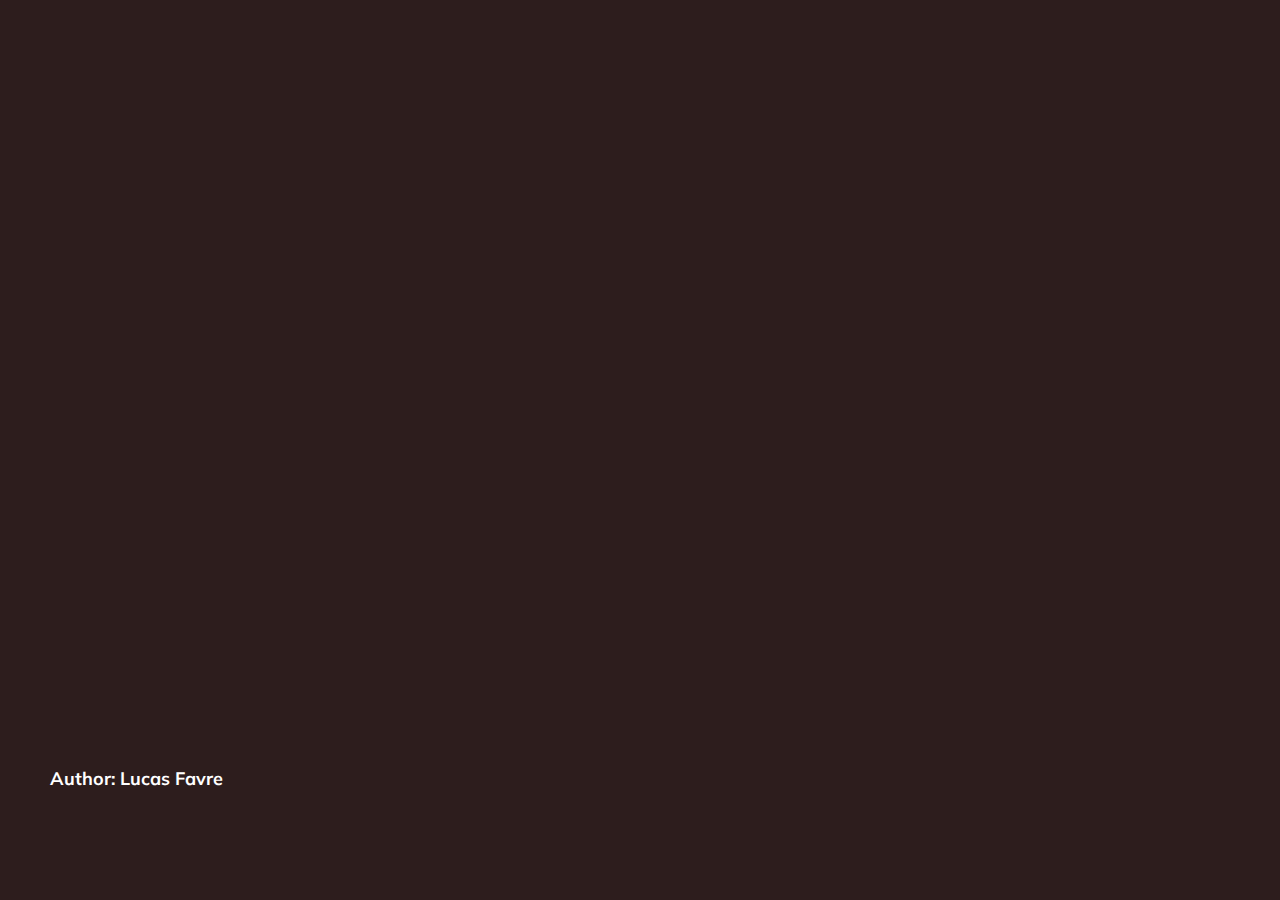
<file: 01-cards-sources/index.html>
<!DOCTYPE html>
<html lang="en">
	<head>
		<meta charset="UTF-8" />
		<meta name="viewport" content="width=device-width, initial-scale=1.0" />
		<link rel="stylesheet" href="styles.css" />
		<title>Карточки | Проект 1</title>
	</head>
	<body>
		<div class="container">
			<div
				class="slide"
				style="
					background-image: url('https://images.unsplash.com/photo-1631799161705-4e4261d05c40?ixid=MnwxMjA3fDB8MHxwaG90by1wYWdlfHx8fGVufDB8fHx8&ixlib=rb-1.2.1&auto=format&fit=crop&w=800&q=80');
				"
			>
				<h3>Author: Lucas Favre</h3>
			</div>
			<div
				class="slide"
				style="
					background-image: url('https://images.unsplash.com/photo-1631973719692-2d114e645737?ixid=MnwxMjA3fDB8MHxwaG90by1wYWdlfHx8fGVufDB8fHx8&ixlib=rb-1.2.1&auto=format&fit=crop&w=800&q=80');
				"
			>
				<h3>Author: Eagan Hsu</h3>
			</div>
			<div
				class="slide"
				style="
					background-image: url('https://images.unsplash.com/photo-1631804925547-b4f4b4536460?ixid=MnwxMjA3fDB8MHxwaG90by1wYWdlfHx8fGVufDB8fHx8&ixlib=rb-1.2.1&auto=format&fit=crop&w=1600&q=80');
				"
			>
				<h3>Author: Bailey Alexander</h3>
			</div>
			<div
				class="slide"
				style="
					background-image: url('https://images.unsplash.com/photo-1631799157952-b7fc02f3c2df?ixid=MnwxMjA3fDB8MHxwaG90by1wYWdlfHx8fGVufDB8fHx8&ixlib=rb-1.2.1&auto=format&fit=crop&w=1600&q=80');
				"
			>
				<h3>Author: Lucas Favre</h3>
			</div>
			<div
				class="slide"
				style="
					background-image: url('https://images.unsplash.com/photo-1631833034795-01014ccd75da?ixid=MnwxMjA3fDB8MHxwaG90by1wYWdlfHx8fGVufDB8fHx8&ixlib=rb-1.2.1&auto=format&fit=crop&w=1600&q=80');
				"
			>
				<h3>Author: Sixteen Miles Out</h3>
			</div>
		</div>
		<script src="app.js"></script>
	</body>
</html>
</file>
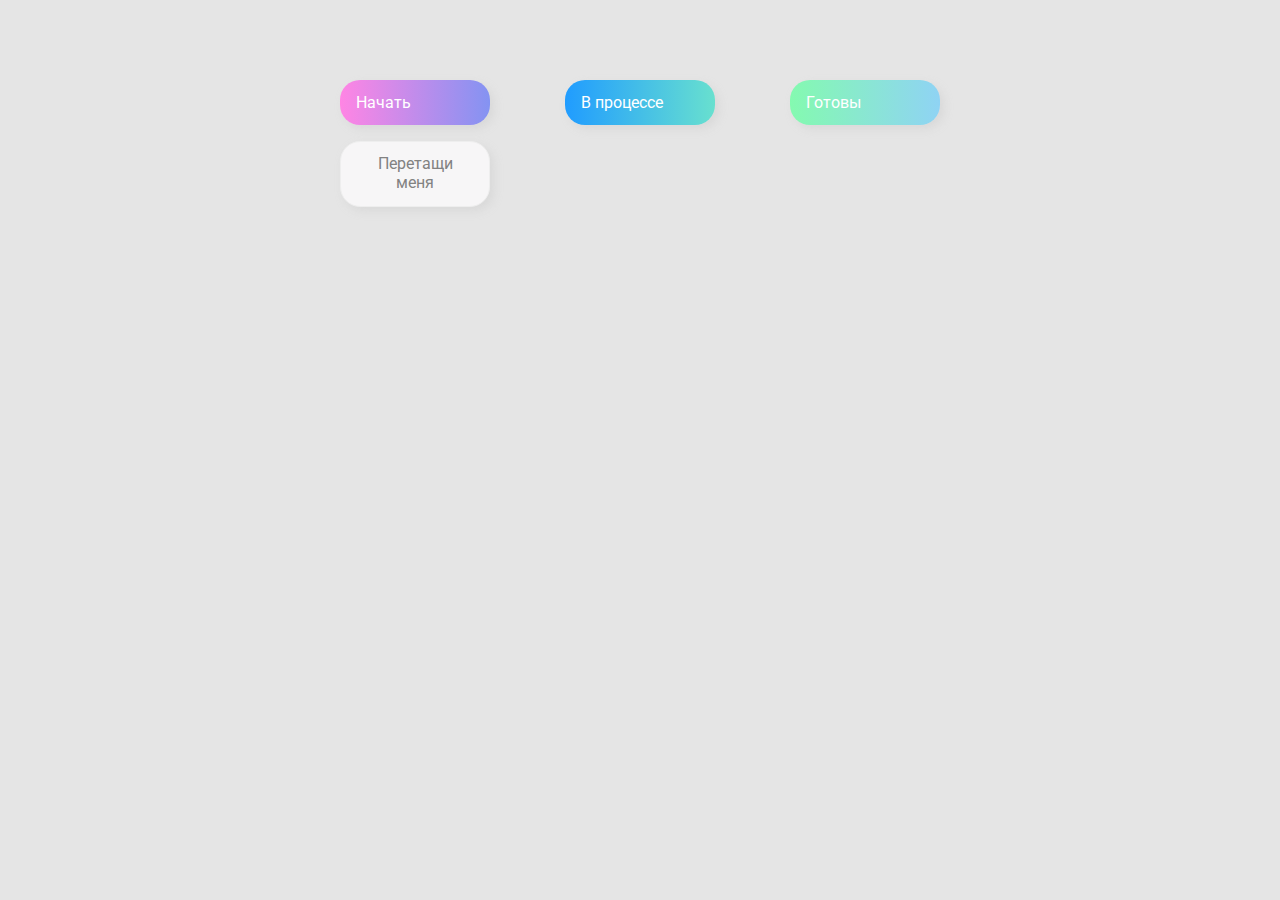
<file: 02-drag-n-drop-sources/index.html>
<!DOCTYPE html>
<html lang="en">
	<head>
		<meta charset="UTF-8" />
		<meta name="viewport" content="width=device-width, initial-scale=1.0" />
		<link rel="stylesheet" href="styles.css" />
		<title>Drag & Drop | Проект 2</title>
	</head>
	<body>
		<div>
			<div class="row">
				<div class="col-header start">Начать</div>
				<div class="col-header progress">В процессе</div>
				<div class="col-header done">Готовы</div>
			</div>
			<div class="row">
				<div class="placeholder">
					<div class="item" draggable="true">Перетащи меня</div>
				</div>
				<div class="placeholder"></div>
				<div class="placeholder"></div>
			</div>
		</div>
		<script src="app.js"></script>
	</body>
</html>
</file>
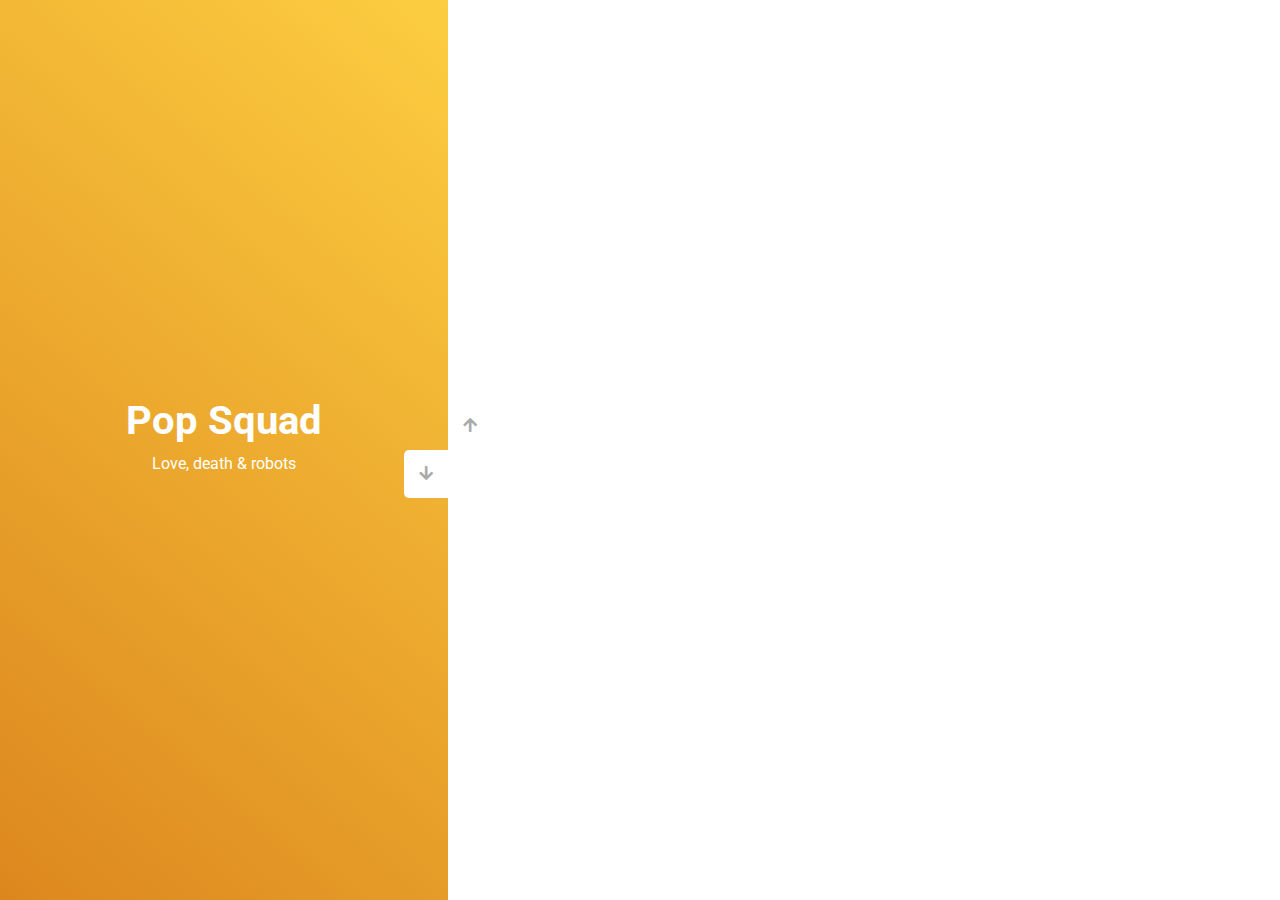
<file: 03-slider-sources/index.html>
<!DOCTYPE html>
<html lang="en">
	<head>
		<meta charset="UTF-8" />
		<meta name="viewport" content="width=device-width, initial-scale=1.0" />
		<link
			rel="stylesheet"
			href="https://cdnjs.cloudflare.com/ajax/libs/font-awesome/5.15.1/css/all.min.css"
		/>
		<link rel="stylesheet" href="style.css" />
		<title>Слайдер | Проект 3</title>
	</head>
	<body>
		<div class="container">
			<div class="sidebar">
				<div
					style="
						background: linear-gradient(229.99deg, #151d21 -26%, #394246 145%);
					"
				>
					<h1>The Dump</h1>
					<p>Love, death & robots</p>
				</div>
				<div
					style="
						background: linear-gradient(229.99deg, #b87db0 -26%, #bf7e98 145%);
					"
				>
					<h1>Snow in the desert</h1>
					<p>Love, death & robots</p>
				</div>
				<div
					style="
						background: linear-gradient(215.32deg, #f90306 -1%, #9e0706 124%);
					"
				>
					<h1>Life Hutch</h1>
					<p>Love, death & robots</p>
				</div>
				<div
					style="
						background: linear-gradient(221.87deg, #676082 1%, #2f294b 128%);
					"
				>
					<h1>Zima Blue</h1>
					<p>Love, death & robots</p>
				</div>
				<div
					style="
						background: linear-gradient(220.16deg, #ffd343 -8%, #d06c10 138%);
					"
				>
					<h1>Pop Squad</h1>
					<p>Love, death & robots</p>
				</div>
			</div>
			<div class="main-slide">
				<div
					style="
						background-image: url('https://images.unsplash.com/photo-1593182020110-61d64e0df341?ixid=MnwxMjA3fDB8MHxwaG90by1wYWdlfHx8fGVufDB8fHx8&ixlib=rb-1.2.1&auto=format&fit=crop&w=1470&q=80');
					"
				></div>
				<div
					style="
						background-image: url('https://images.unsplash.com/photo-1632197853542-cae243b49062?ixid=MnwxMjA3fDB8MHxwaG90by1wYWdlfHx8fGVufDB8fHx8&ixlib=rb-1.2.1&auto=format&fit=crop&w=1533&q=80');
					"
				></div>
				<div
					style="
						background-image: url('https://images.unsplash.com/photo-1632159336539-21104caef467?ixid=MnwxMjA3fDB8MHxwaG90by1wYWdlfHx8fGVufDB8fHx8&ixlib=rb-1.2.1&auto=format&fit=crop&w=1535&q=80');
					"
				></div>
				<div
					style="
						background-image: url('https://images.unsplash.com/photo-1632150006132-ac55b621eeac?ixid=MnwxMjA3fDB8MHxwaG90by1wYWdlfHx8fGVufDB8fHx8&ixlib=rb-1.2.1&auto=format&fit=crop&w=1534&q=80');
					"
				></div>
				<div
					style="
						background-image: url('https://images.unsplash.com/photo-1632198599178-cc8df1e00ea4?ixid=MnwxMjA3fDB8MHxwaG90by1wYWdlfHx8fGVufDB8fHx8&ixlib=rb-1.2.1&auto=format&fit=crop&w=1534&q=80');
					"
				></div>
			</div>
			<div class="controls">
				<button class="down-button">
					<i class="fas fa-arrow-down"></i>
				</button>
				<button class="up-button">
					<i class="fas fa-arrow-up"></i>
				</button>
			</div>
		</div>
		<script src="app.js"></script>
	</body>
</html>
</file>
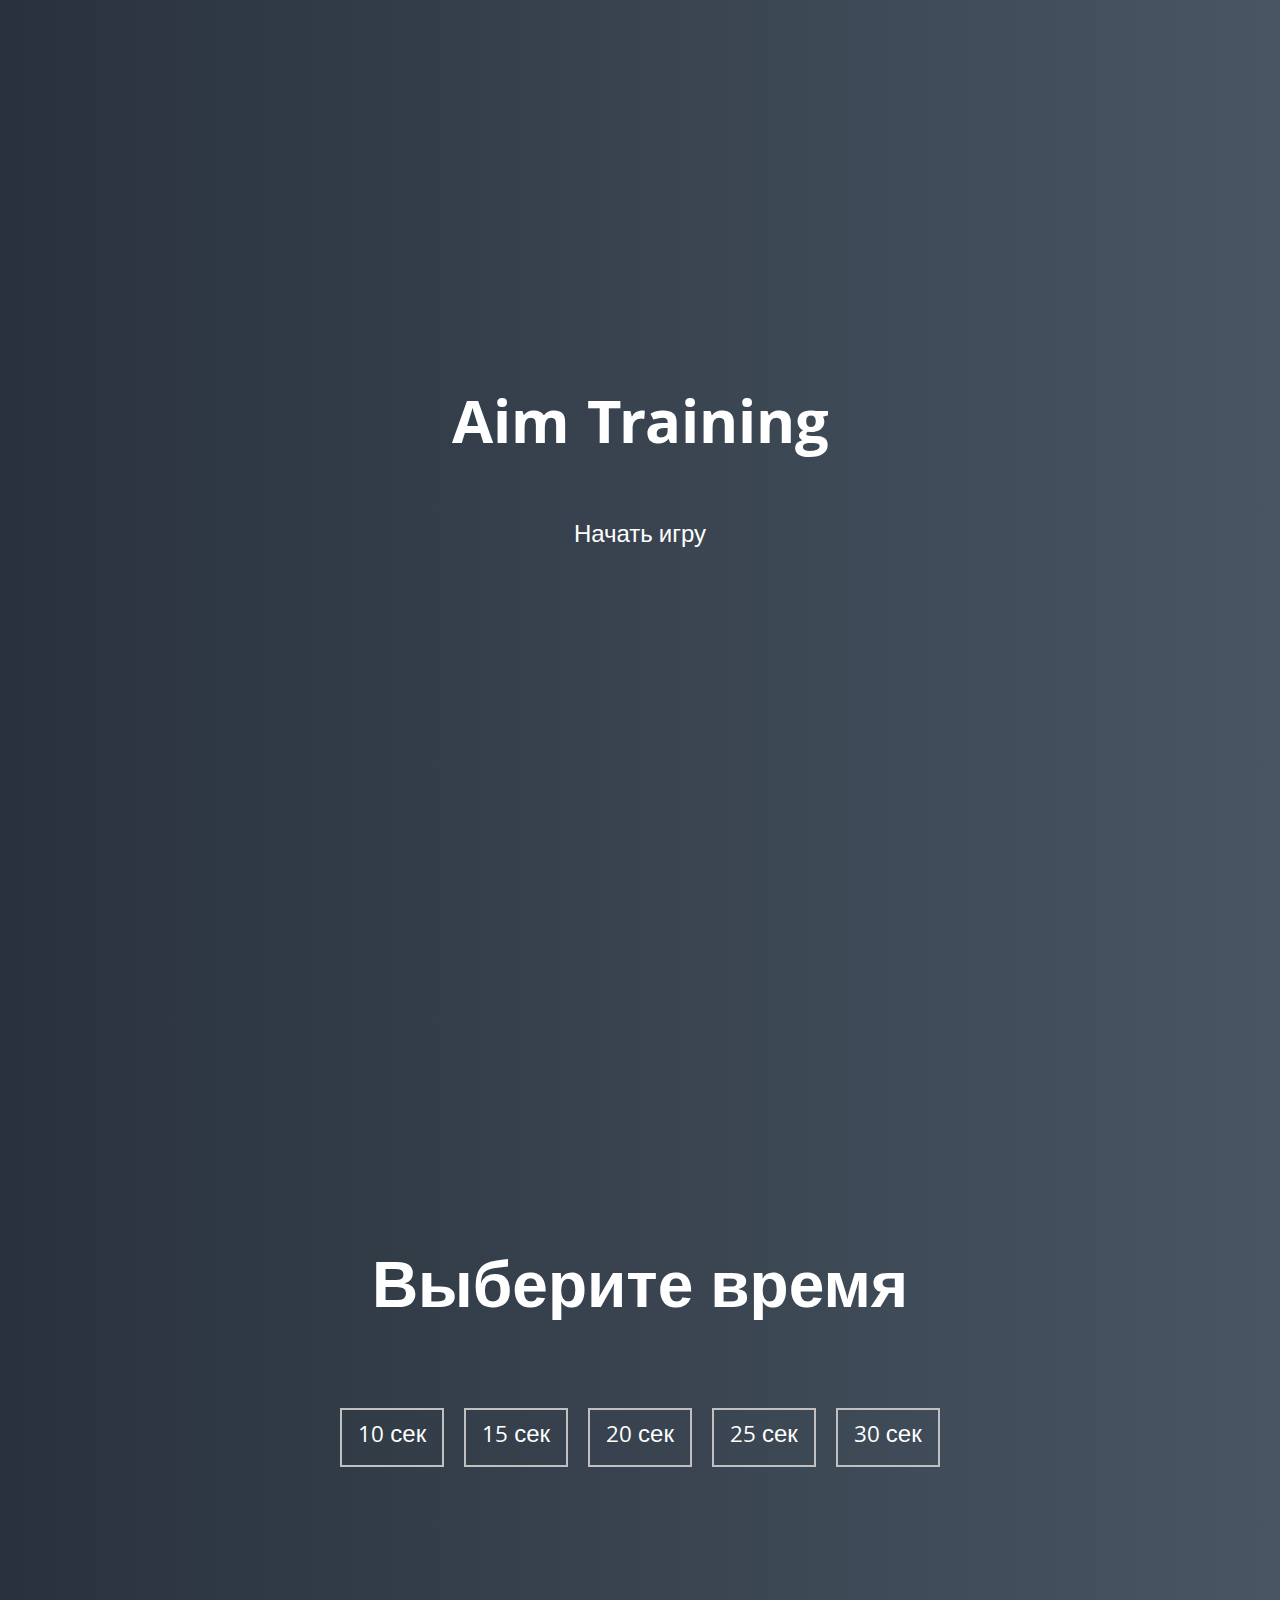
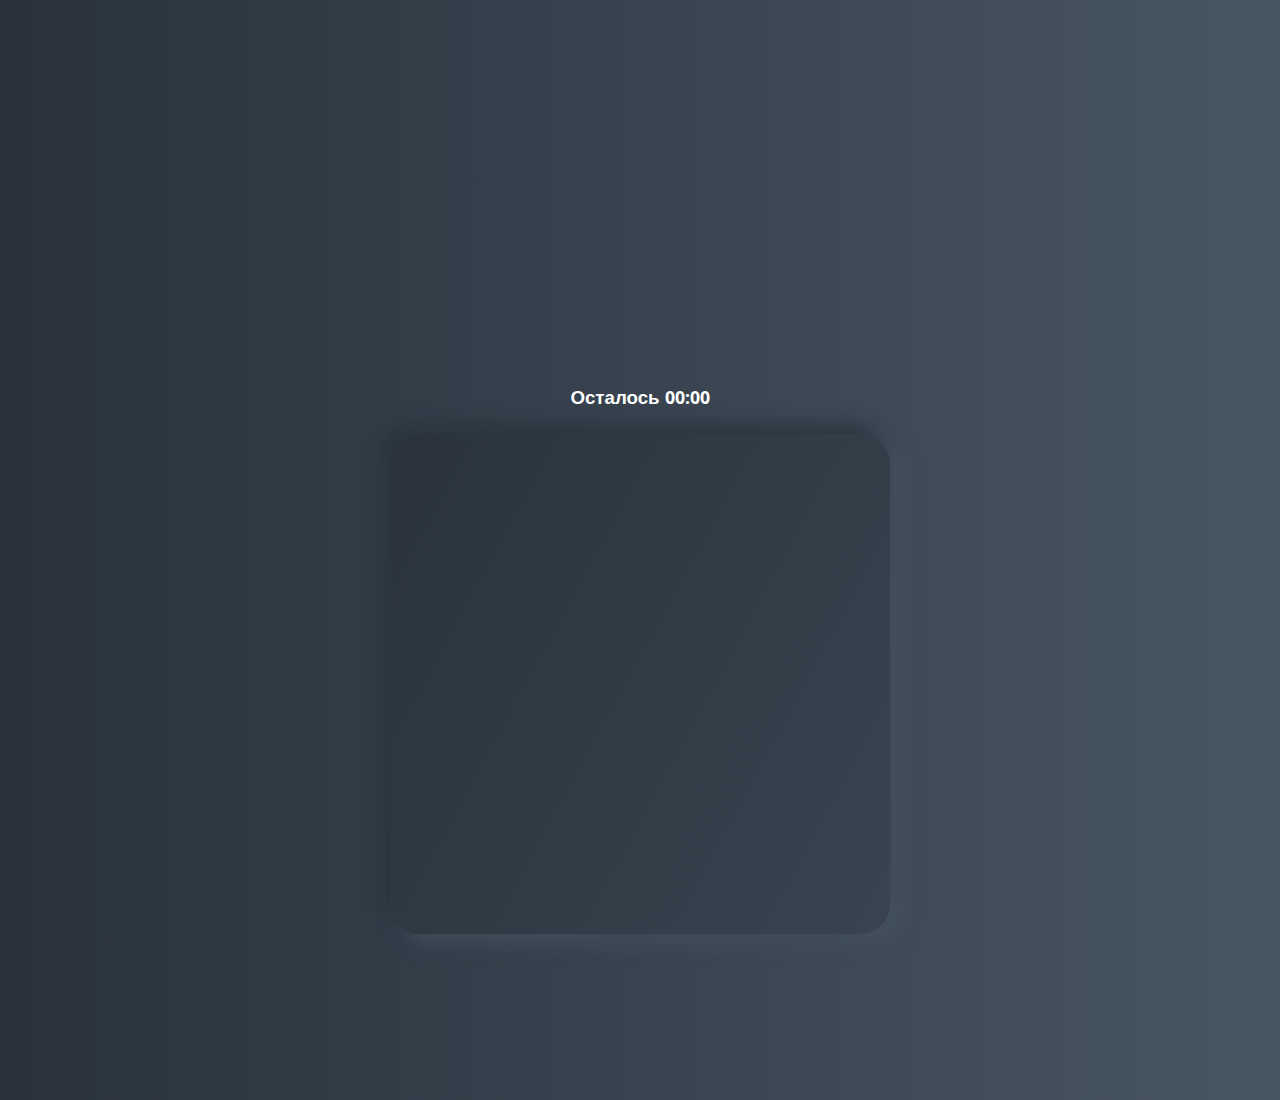
<file: 05-aim-game-sources/index.html>
<!DOCTYPE html>
<html lang="en">
	<head>
		<meta charset="UTF-8" />
		<meta name="viewport" content="width=device-width, initial-scale=1.0" />
		<link rel="stylesheet" href="styles.css" />
		<title>Aim Training | Проект 5</title>
	</head>
	<body>
		<div class="screen">
			<h1>Aim Training</h1>
			<a href="#" class="start" id="start">Начать игру</a>
		</div>

		<div class="screen">
			<h1>Выберите время</h1>
			<ul class="time-list" id="time-list">
				<li>
					<button class="time-btn" data-time="10">10 сек</button>
				</li>
				<li>
					<button class="time-btn" data-time="15">15 сек</button>
				</li>
				<li>
					<button class="time-btn" data-time="20">20 сек</button>
				</li>
				<li>
					<button class="time-btn" data-time="25">25 сек</button>
				</li>
				<li>
					<button class="time-btn" data-time="30">30 сек</button>
				</li>
			</ul>
		</div>

		<div class="screen">
			<h3>Осталось <span id="time">00:00</span></h3>
			<div class="board" id="board"></div>
		</div>
		<script src="app.js"></script>
	</body>
</html>
</file>
<file: 01-cards-sources/styles.css>
@import url('https://fonts.googleapis.com/css?family=Muli&display=swap');

* {
	box-sizing: border-box;
}

body {
	font-family: 'Muli', sans-serif;
	overflow: hidden;
	margin: 0;
	background: rgb(45, 29, 29);
	height: 100vh;
	display: flex;
	justify-content: center;
	align-items: center;
}

.container {
	width: 100%;
	display: flex;
	padding: 0 20px;
}

.slide {
	height: 80vh;
	border-radius: 20px;
	margin: 10px;
	cursor: pointer;
	color: #fff;
	flex: 1;
	background-size: cover;
	background-position: center;
	background-repeat: no-repeat;
	position: relative;
	transition: all 500ms ease-in-out;
}

.slide h3 {
	position: absolute;
	font-size: 18px;
	bottom: 20px;
	left: 20px;
	margin: 0;
	opacity: 0;
}

.slide.active {
	flex: 10;
}

.slide.active h3 {
	opacity: 1;
	transition: opacity 0.3s ease-in 0.2s;
}
</file>
<file: 02-drag-n-drop-sources/styles.css>
@import url('https://fonts.googleapis.com/css?family=Roboto&display=swap');

* {
	box-sizing: border-box;
}

body {
	font-family: 'Roboto', sans-serif;
	background-color: #e5e5e5;
	display: flex;
	padding-top: 5rem;
	justify-content: center;
	overflow: hidden;
	margin: 0;
}

.row {
	display: flex;
	width: 600px;
	justify-content: space-between;
	margin-bottom: 1rem;
}

.col-header {
	width: 150px;
	box-shadow: 4px 4px 9px rgba(198, 198, 198, 0.36);
	border-radius: 20px;
	padding: 0.8rem 1rem;
	color: #fff;
}

.item {
	width: 150px;
	height: 66px;
	border: 1px solid #eee;
	box-shadow: 4px 4px 9px rgba(198, 198, 198, 0.36);
	border-radius: 20px;
	background: #f7f6f7;
	padding: 0.8rem 1rem;
	color: #828282;
	text-align: center;
	cursor: grab;
}

.item:active {
	cursor: grabbing;
}

.placeholder {
	width: 150px;
	height: 66px;
}

.start {
	background: linear-gradient(90deg, #ff85e4 0%, #229efd 179.25%);
}

.progress {
	background: linear-gradient(90deg, #209cff 0%, #68e0cf 100%);
}

.done {
	background: linear-gradient(90deg, #84fab0 0%, #8fd3f4 100%);
}

.hide {
	display: none;
}

.hold {
	border: 1px solid #eee;
	background: linear-gradient(90deg, #ff85e4 0%, #229efd 179.25%);
	color: cornsilk;
}

.hovered {
	border-radius: 15px;
	background: linear-gradient(90deg, #209cff 0%, #68e0cf 100%);
}
</file>
<file: 03-slider-sources/style.css>
@import url('https://fonts.googleapis.com/css?family=Roboto&display=swap');

* {
  box-sizing: border-box;
  margin: 0;
  padding: 0;
}

body {
  font-family: 'Roboto', sans-serif;
  height: 100vh;
}

.container {
  position: relative;
  overflow: hidden;
  width: 100vw;
  height: 100vh;
}

.sidebar {
  height: 100%;
  width: 35%;
  position: absolute;
  top: 0;
  left: 0;
  transition: transform 0.5s ease-in-out;
}

.sidebar > div {
  height: 100%;
  width: 100%;
  display: flex;
  flex-direction: column;
  align-items: center;
  justify-content: center;
  color: #fff;
}

.sidebar h1 {
  font-size: 40px;
  margin-bottom: 10px;
  margin-top: -30px;
}

.main-slide {
  height: 100%;
  position: absolute;
  top: 0;
  left: 35%;
  width: 65%;
  transition: transform 0.5s ease-in-out;
}

.main-slide > div {
  background-repeat: no-repeat;
  background-size: cover;
  background-position: center center;
  height: 100%;
  width: 100%;
}

button {
  background-color: #fff;
  border: none;
  color: #aaa;
  cursor: pointer;
  font-size: 16px;
  padding: 15px;
}

button:hover {
  color: #222;
}

button:focus {
  outline: none;
}

.container .controls button {
  position: absolute;
  left: 35%;
  top: 50%;
  z-index: 100;
}

.container .controls .down-button {
  transform: translateX(-100%);
  border-top-left-radius: 5px;
  border-bottom-left-radius: 5px;
}

.container .controls .up-button {
  transform: translateY(-100%);
  border-top-right-radius: 5px;
  border-bottom-right-radius: 5px;
}
</file>
<file: 05-aim-game-sources/styles.css>
@import url('https://fonts.googleapis.com/css?family=Khula&display=swap');

* {
  box-sizing: border-box;
}

body {
  color: #fff;
  font-family: 'Khula', sans-serif;
  height: 100vh;
  overflow: hidden;
  margin: 0;
  text-align: center;
}

a {
  color: #fff;
  text-decoration: none;
}

a:hover {
  color: #16D9E3;
}

.start {
  font-size: 1.5rem;
}

h1 {
  line-height: 1.4;
  font-size: 4rem;
}

.screen {
  display: flex;
  flex-direction: column;
  align-items: center;
  justify-content: center;
  height: 100vh;
  width: 100vw;
  transition: margin 0.5s ease-out;
  background: linear-gradient(90deg, #29323C 0%, #485563 100%);
}

.screen.up {
  margin-top: -100vh;
}

.time-list {
  display: flex;
  flex-wrap: wrap;
  justify-content: center;
  list-style: none;
  padding: 0;
}

.time-list li {
  margin: 10px;
}

.time-btn {
  background-color: transparent;
  border: 2px solid #C0C0C0;
  color: #fff;
  cursor: pointer;
  font-family: inherit;
  padding: .5rem 1rem;
  font-size: 1.5rem;
}

.time-btn:hover {
  border: 2px solid #16D9E3;
  color: #16D9E3;
}

.hide {
  opacity: 0;
}

.primary {
  color: #16D9E3;
}

.board {
  display: flex;
  justify-content: center;
  align-items: center;
  position: relative;
  width: 500px;
  height: 500px;
  background: linear-gradient(118.38deg, #29323C -4.6%, #485563 200.44%);
  box-shadow: -8px -8px 20px #2A333D, 10px 7px 20px #475462;
  border-radius: 30px;
  overflow: hidden;
}

.circle {
  background: linear-gradient(90deg, #16D9E3 0%, #30C7EC 47%, #46AEF7 100%);
  position: absolute;
  border-radius: 50%;
  cursor: pointer;
}
</file>
